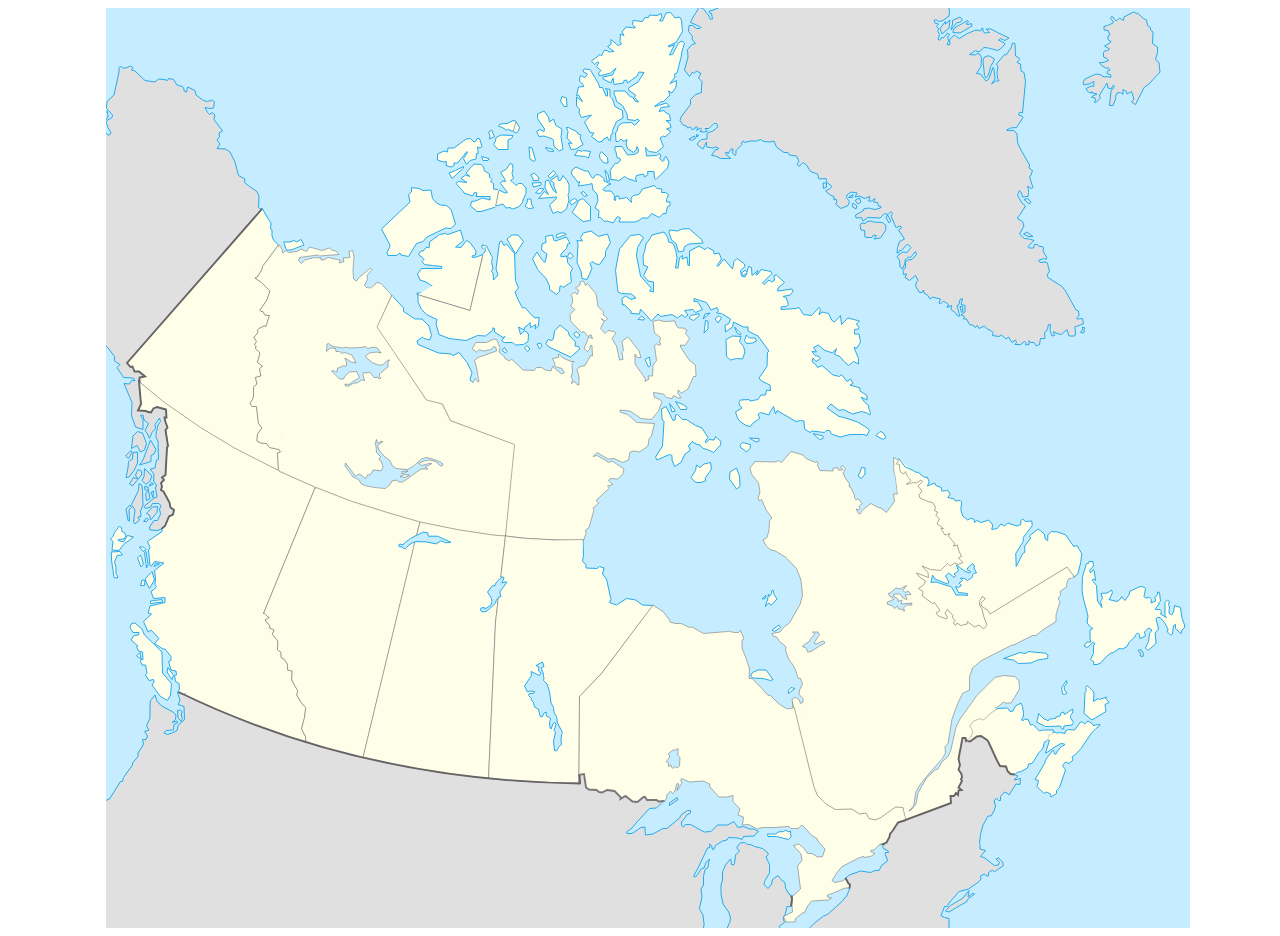
<file: index.html>
<!DOCTYPE html>
<html lang="en">
  <head>
    <meta charset="utf-8">
    <title>Travel Map of Canada</title>
    <link rel="stylesheet" href="styles.css">
  </head>
  <body>
    <object id="map" data="Canada_location_map.svg" type="image/svg+xml" class="center"></object>
    <script type="text/javascript" src="index.js"></script>
  </body>
</html>
</file>
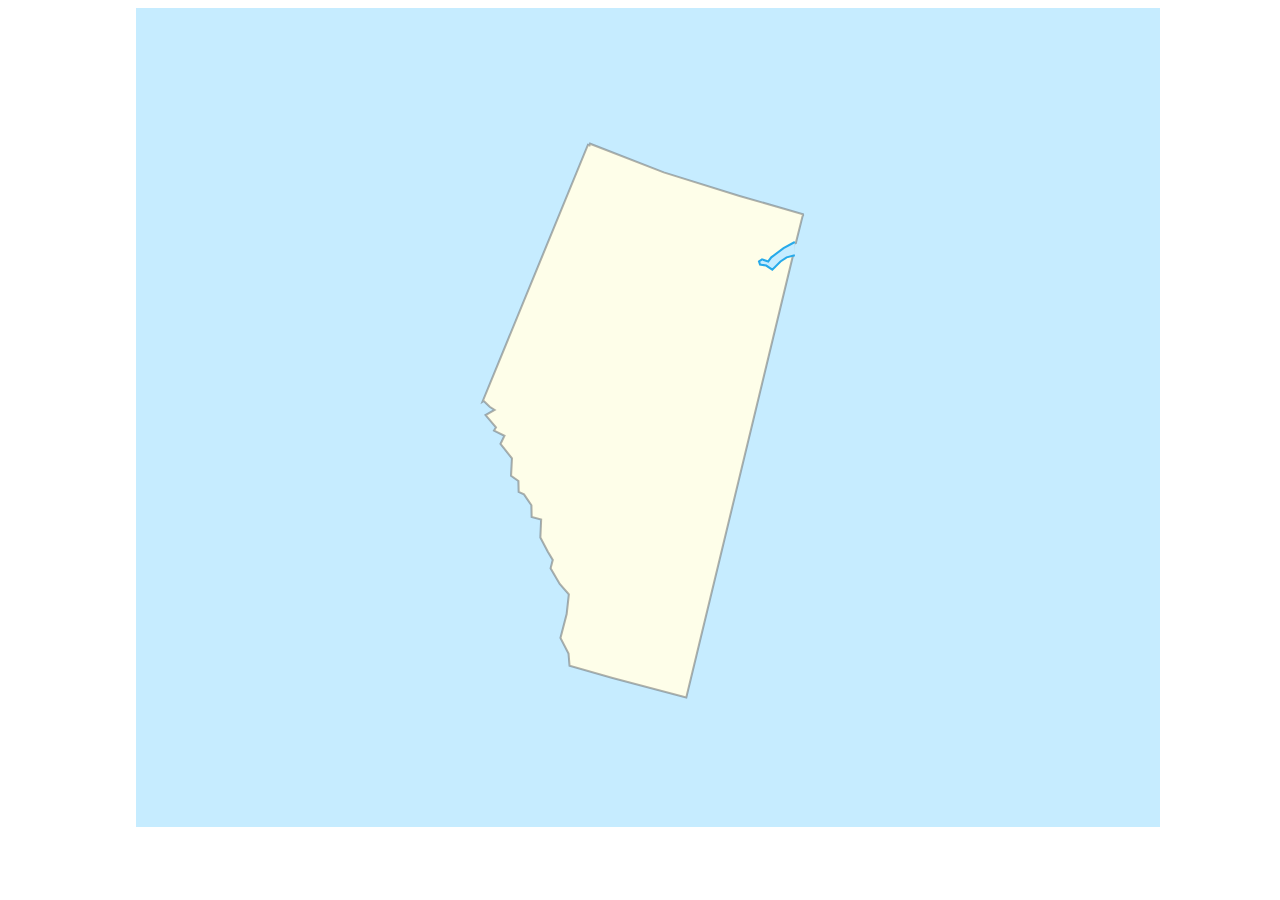
<file: Alberta-Map/index.html>
<!DOCTYPE html>
<html lang="en">
  <head>
    <meta charset="utf-8">
    <title>Travel Map of Alberta</title>
    <link rel="stylesheet" href="styles.css">
  </head>
  <body>
    <img id="map" src="Alberta_location_map.svg" class="center" />
  </body>
</html>
</file>
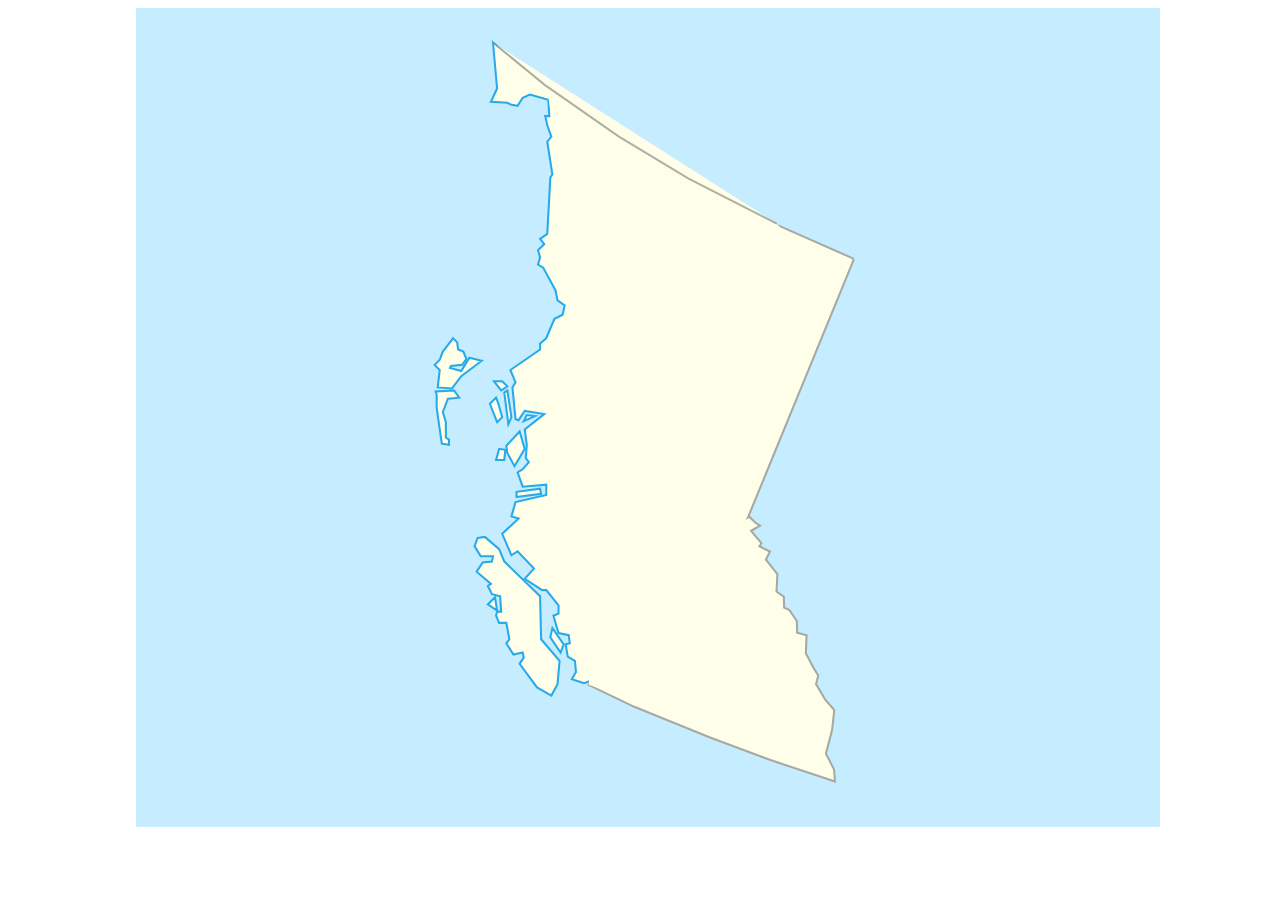
<file: British-Columbia-Map/index.html>
<!DOCTYPE html>
<html lang="en">
  <head>
    <meta charset="utf-8">
    <title>Travel Map of British Columbia</title>
    <link rel="stylesheet" href="styles.css">
  </head>
  <body>
    <img id="map" src="British_Columbia_location_map.svg" class="center" />
  </body>
</html>
</file>
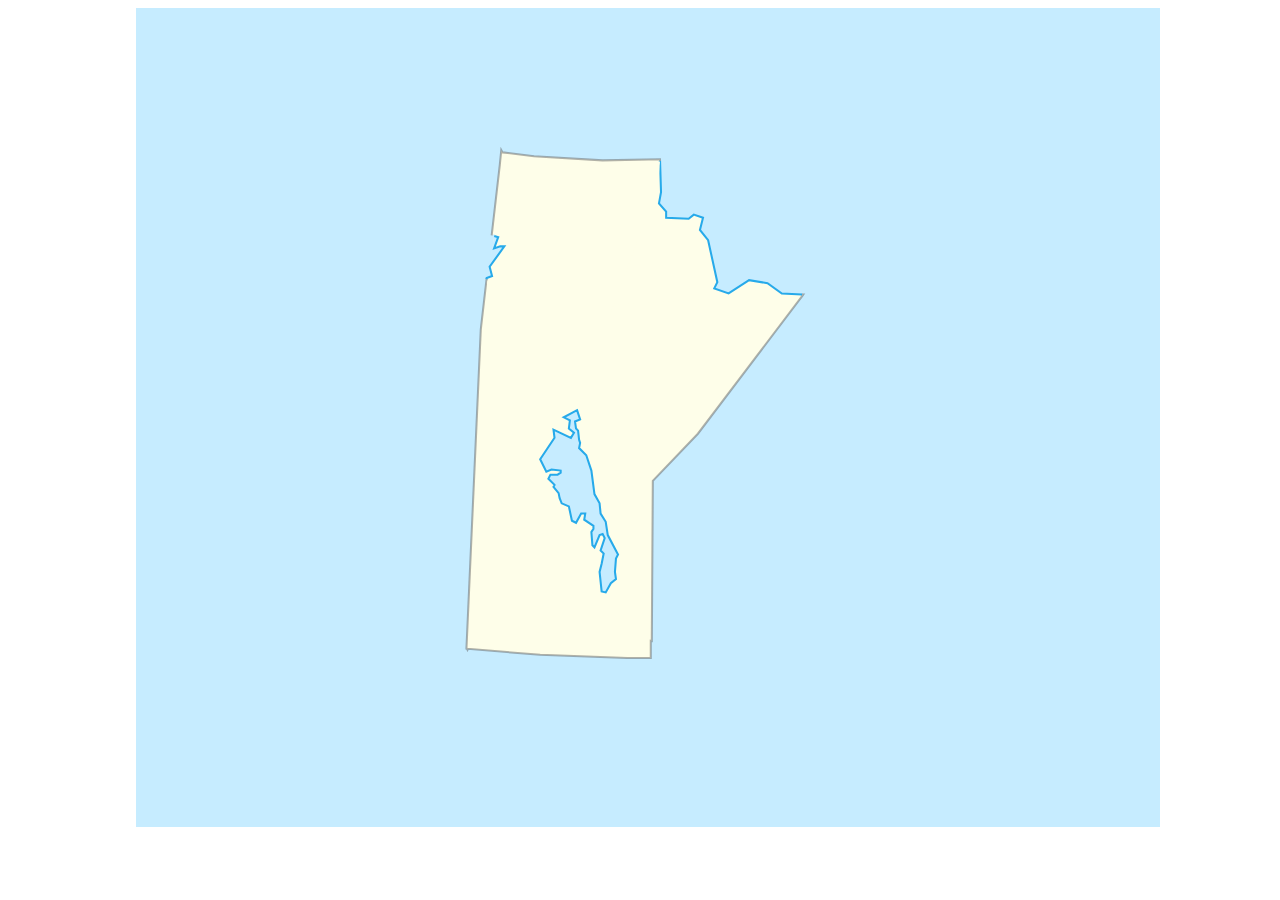
<file: Manitoba-Map/index.html>
<!DOCTYPE html>
<html lang="en">
  <head>
    <meta charset="utf-8">
    <title>Travel Map of Manitoba</title>
    <link rel="stylesheet" href="styles.css">
  </head>
  <body>
    <img id="map" src="Manitoba_location_map.svg" class="center" />
  </body>
</html>
</file>
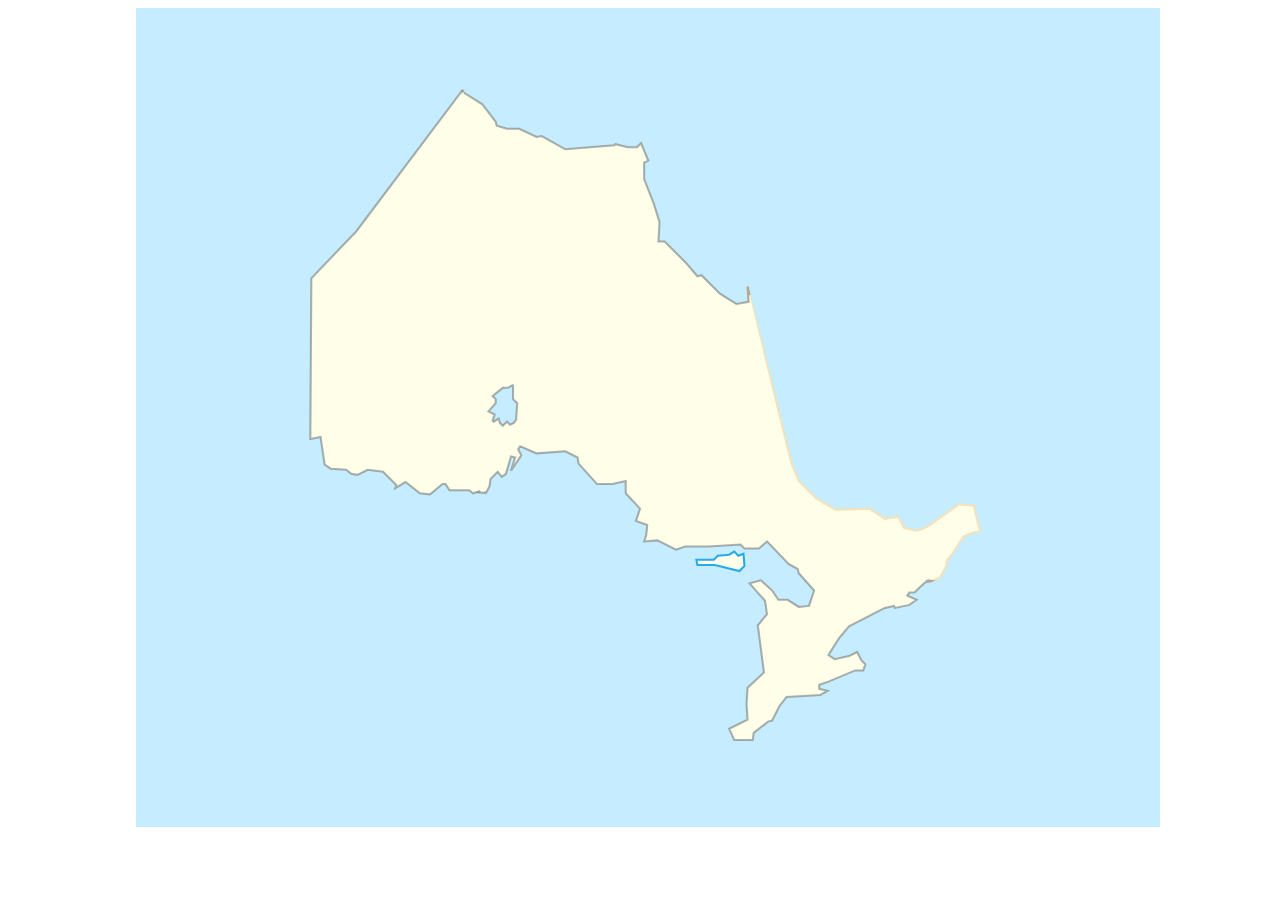
<file: Ontario-Map/index.html>
<!DOCTYPE html>
<html lang="en">
  <head>
    <meta charset="utf-8">
    <title>Travel Map of Ontario</title>
    <link rel="stylesheet" href="styles.css">
  </head>
  <body>
    <img id="map" src="Ontario_location_map.svg" class="center" />
  </body>
</html>
</file>
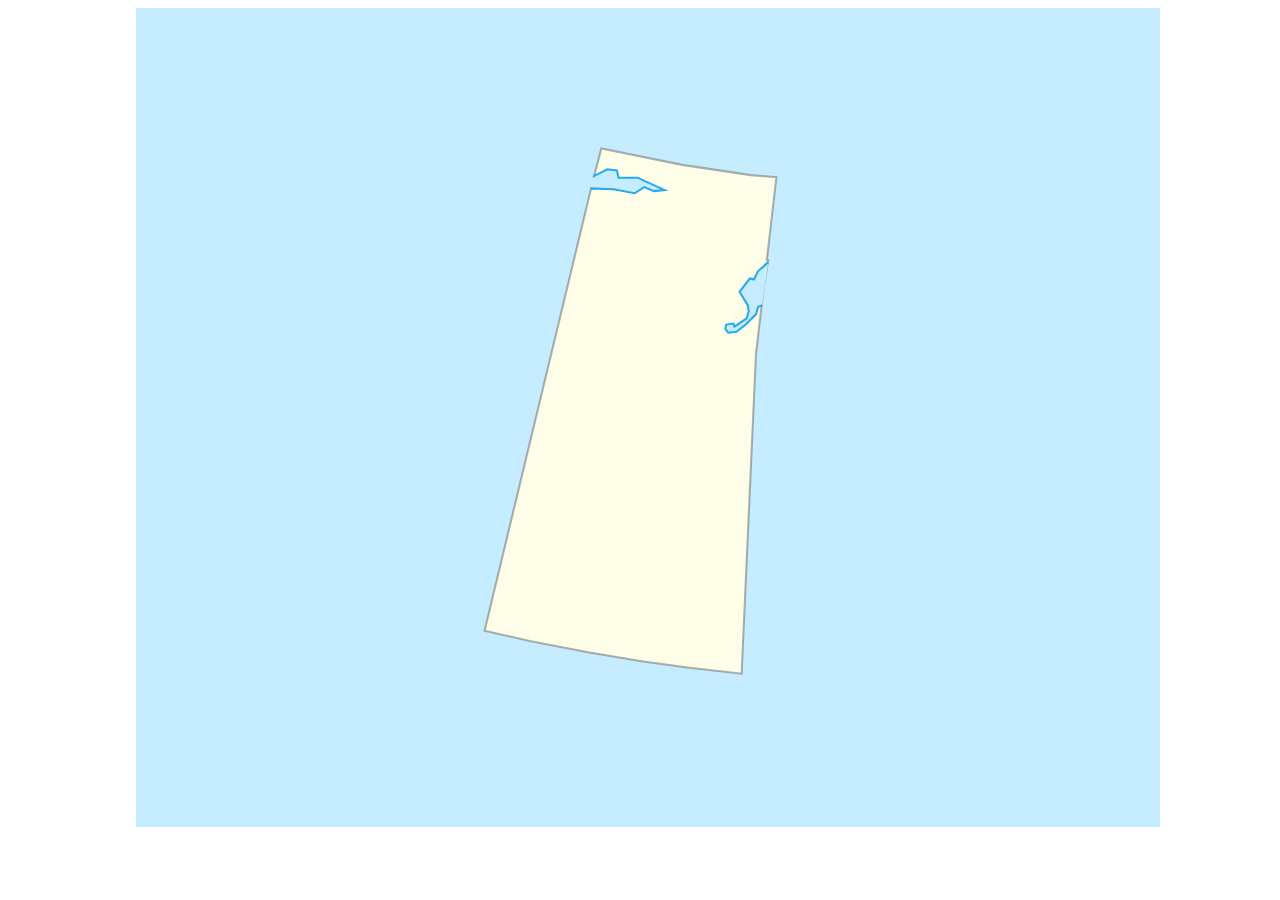
<file: Saskatchewan-Map/index.html>
<!DOCTYPE html>
<html lang="en">
  <head>
    <meta charset="utf-8">
    <title>Travel Map of Saskatchewan</title>
    <link rel="stylesheet" href="styles.css">
  </head>
  <body>
    <img id="map" src="Saskatchewan_location_map.svg" class="center" />
  </body>
</html>
</file>
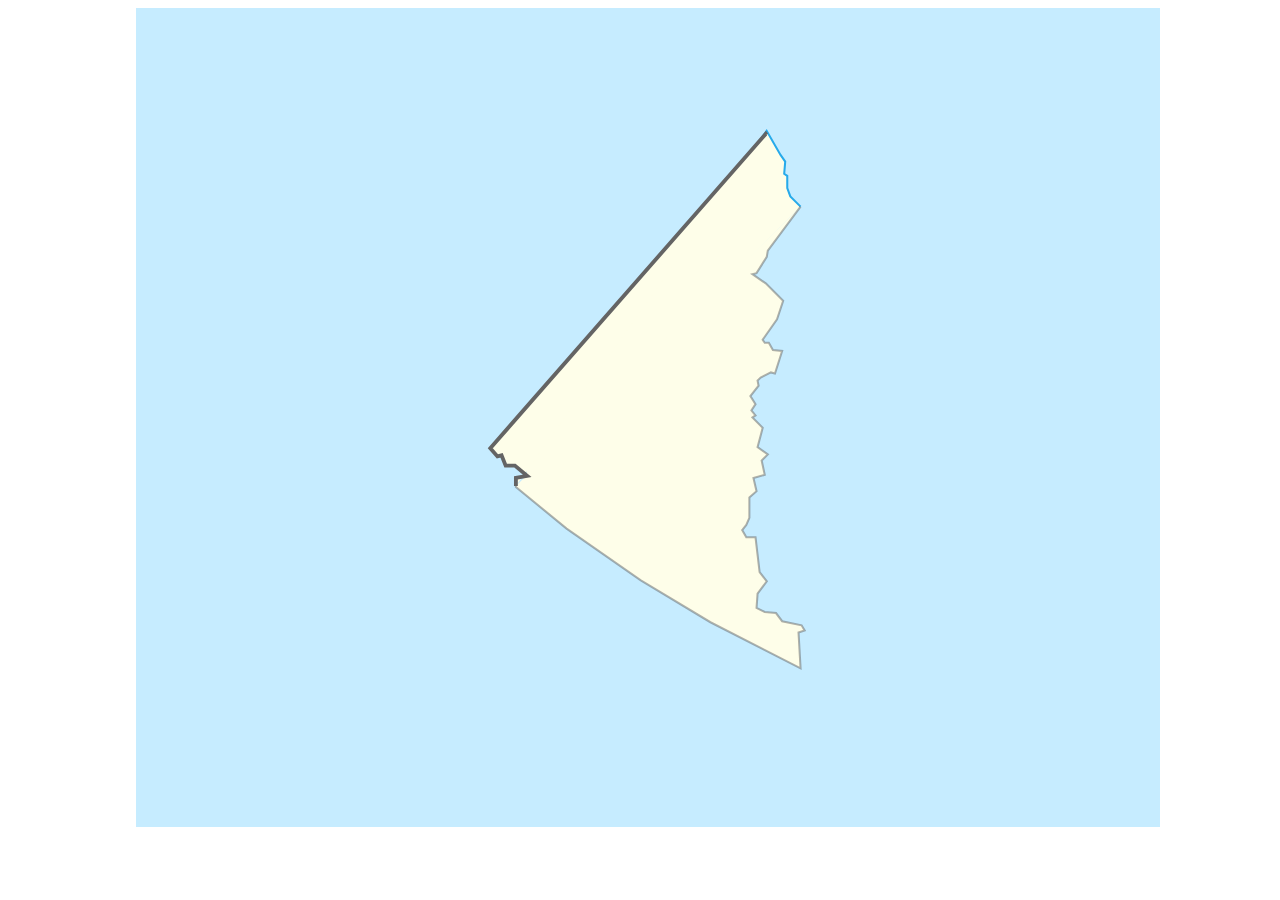
<file: Yukon-Map/index.html>
<!DOCTYPE html>
<html lang="en">
  <head>
    <meta charset="utf-8">
    <title>Travel Map of Yukon</title>
    <link rel="stylesheet" href="styles.css">
  </head>
  <body>
    <img id="map" src="Yukon_location_map.svg" class="center" />
  </body>
</html>
</file>
<file: styles.css>
body {
  background-color: white;
  width: 100%;
}

#map {
  width: auto;
  height: auto;
}

.center {
    display: block;
    margin-left: auto;
    margin-right: auto;
    width: 50%;
}
</file>
<file: Alberta-Map/styles.css>
body {
  background-color: white;
  width: 100%;
}

#map {
  width: 80%;
  height: auto;
}

.center {
  display: block;
  margin-left: auto;
  margin-right: auto;
}
</file>
<file: British-Columbia-Map/styles.css>
body {
  background-color: white;
  width: 100%;
}

#map {
  width: 80%;
  height: auto;
}

.center {
  display: block;
  margin-left: auto;
  margin-right: auto;
}
</file>
<file: Manitoba-Map/styles.css>
body {
  background-color: white;
  width: 100%;
}

#map {
  width: 80%;
  height: auto;
}

.center {
  display: block;
  margin-left: auto;
  margin-right: auto;
}
</file>
<file: Ontario-Map/styles.css>
body {
  background-color: white;
  width: 100%;
}

#map {
  width: 80%;
  height: auto;
}

.center {
    display: block;
    margin-left: auto;
    margin-right: auto;
}
</file>
<file: Saskatchewan-Map/styles.css>
body {
  background-color: white;
  width: 100%;
}

#map {
  width: 80%;
  height: auto;
}

.center {
  display: block;
  margin-left: auto;
  margin-right: auto;
}
</file>
<file: Yukon-Map/styles.css>
body {
  background-color: white;
  width: 100%;
}

#map {
  width: 80%;
  height: auto;
}

.center {
  display: block;
  margin-left: auto;
  margin-right: auto;
}
</file>
